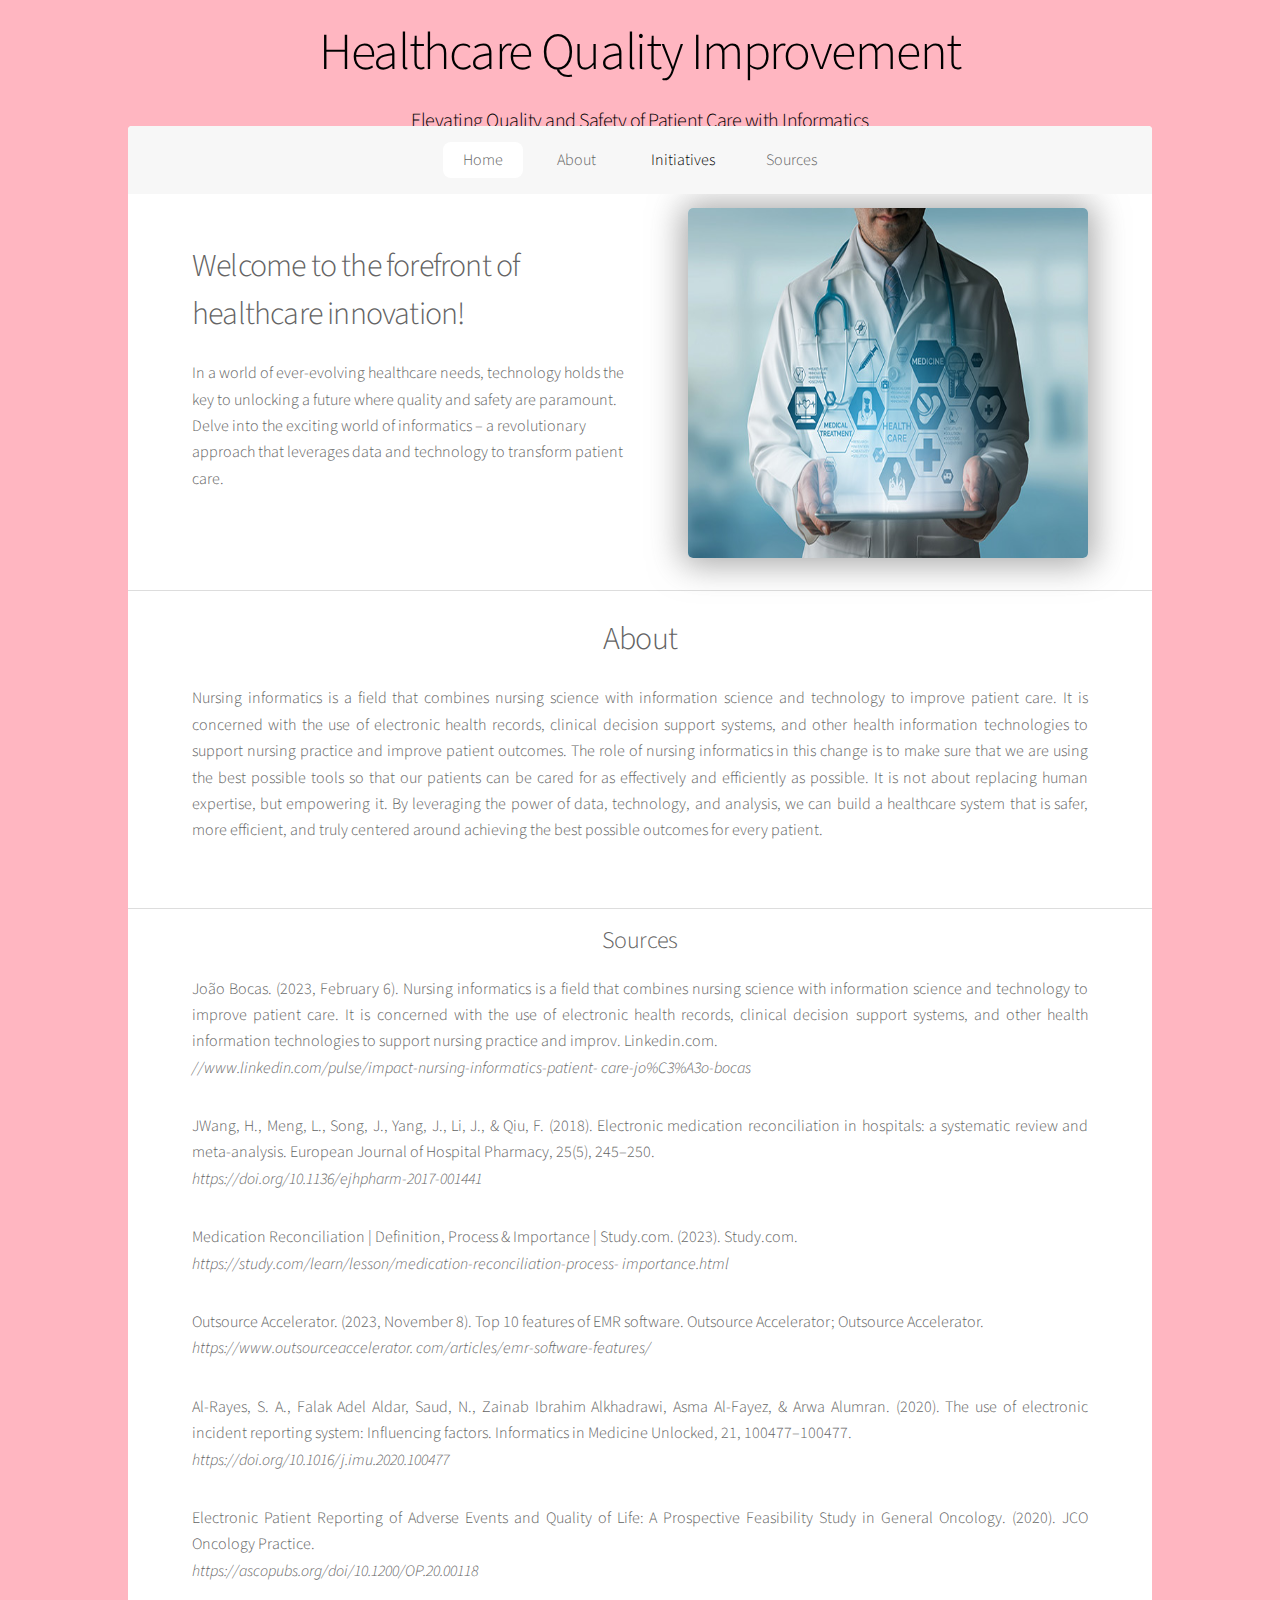
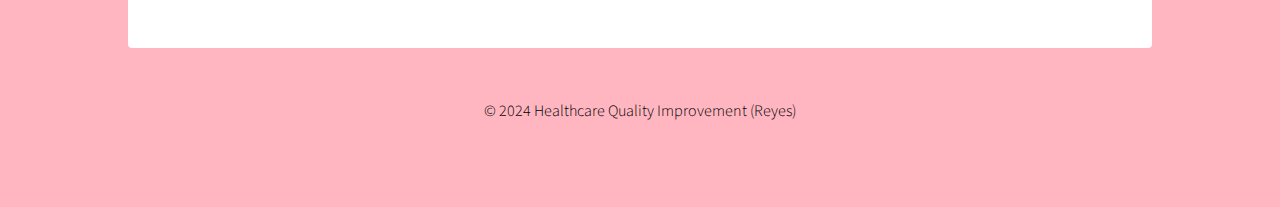
<file: index.html>
<!DOCTYPE HTML>
<html>
    <head>
        <title>Healthcare Quality Improvement</title>
        <meta charset="utf-8" />
        <meta name="viewport" content="width=device-width, initial-scale=1, user-scalable=no" />
        <link rel="stylesheet" href="main.css" />
        <noscript><link rel="stylesheet" href="noscript.css" /></noscript>
        
    </head>
    <body class="is-preload">

        <!-- Wrapper -->
            <div id="wrapper">

                <!-- Header -->
                    <header id="header" class="alt">
                        <h1>Healthcare Quality Improvement</h1>
                        <p>Elevating Quality and Safety of Patient Care with Informatics</p>
                    </header>

                <!-- Nav -->
                    <nav id="nav">
                        <ul>
                            <li><a href="#intro" class="active">Home</a></li>
                            <li><a href="#first">About</a></li>
                            <li class="dropdown">
                                <a href="#second" class="dropbtn">Initiatives</a>
                                <div class="dropdown-content">
                                    <a href="EMR.html">Electronic Medication Reconciliation</a>
                                    <a href="AER.html">Adverse Event Reporting</a>
                                </div>
                                <li><a href="#source">Sources</a></li>
                            </li>

                        </ul>
                    </nav>

                <!-- Main -->
                    <div id="main">
                        <!-- Introduction -->
                            <section id="intro" class="main">
                                <div class="spotlight">
                                    <div class="content">
                                        <header class="major">
                                            <h2>Welcome to the forefront of healthcare innovation!</h2>
                                        </header>
                                        <p class="firstp">In a world of ever-evolving healthcare needs, technology holds the key to unlocking a 
                                            future where quality and safety are paramount. Delve into the exciting world of informatics – a 
                                            revolutionary approach that leverages data and technology to transform patient care. </p>
                                    </div>
                                    <span class="image"><img src="in.jpg" alt="" /></span>
                                </div>
                            </section>

                        <!-- First Section -->
                            <section id="first" class="main special">
                                <header class="major">
                                    <h2 class="abouth2">About</h2>
                                </header>
                                <p class="aboutp">Nursing informatics is a field that combines nursing science with information science and technology to improve patient care. It is concerned with the use of electronic health records, clinical decision support systems, and other health information technologies to support nursing practice and improve patient outcomes.
                                    The role of nursing informatics in this change is to make sure that we are using the best possible tools so that our patients can be cared for as effectively and efficiently as possible. It is not about replacing human expertise, but empowering it. By leveraging the power of data, technology, and analysis, we can build a healthcare system that is safer, more efficient, and truly centered around achieving the best possible outcomes for every patient.
                                    </p>

                            </section>

                        <!-- Get Started -->
                            <section id="source" class="main special">
                                <header class="source">
                                    <h2 class="sourceh2">Sources</h2>
                                    <p>João Bocas. (2023, February 6). Nursing informatics is a field that combines 
                                        nursing science with information science and technology to improve patient care. 
                                        It is concerned with the use of electronic health records, clinical decision 
                                        support systems, and other health information technologies to support nursing 
                                        practice and improv. Linkedin.com. </br>
                                        <i>//www.linkedin.com/pulse/impact-nursing-informatics-patient-
                                            care-jo%C3%A3o-bocas</i>
                                    </p>
                                    <p>J‌Wang, H., Meng, L., Song, J., Yang, J., Li, J., & Qiu, F. (2018). Electronic medication 
                                        reconciliation in hospitals: a systematic review and meta-analysis. European Journal of 
                                        Hospital Pharmacy, 25(5), 245–250. <br><i>https://doi.org/10.1136/ejhpharm-2017-001441</i> 

                                    </p>
                                    <p>Medication Reconciliation | Definition, Process & Importance | Study.com. 
                                        (2023). Study.com.<br><i>https://study.com/learn/lesson/medication-reconciliation-process-
                                            importance.html</i>  

                                    </p>
                                    <p>Outsource Accelerator. (2023, November 8). Top 10 features of EMR software.
                                         Outsource Accelerator; Outsource Accelerator. 
                                        <br><i>https://www.outsourceaccelerator.
                                            com/articles/emr-software-features/</i>
                                    </p>
                                    <p>Al-Rayes, S. A., Falak Adel Aldar, Saud, N., Zainab Ibrahim Alkhadrawi, Asma Al-Fayez, & Arwa Alumran. (2020). 
                                        The use of electronic incident reporting system: Influencing factors. Informatics in Medicine Unlocked, 21, 
                                        100477–100477. 
                                        <br><i>https://doi.org/10.1016/j.imu.2020.100477</i>
                                    </p>
                                    <p>Electronic Patient Reporting of Adverse Events and Quality of Life: A Prospective Feasibility Study 
                                        in General Oncology. (2020). JCO Oncology Practice. 
                                        <br><i>https://ascopubs.org/doi/10.1200/OP.20.00118</i>
                                    </p>
                                </header>
                            </section>
                    </div>
                <!-- Footer -->
                    <footer id="footer">
                        <section>
                            <p>&copy; 2024 Healthcare Quality Improvement (Reyes) </p> 
                        </section>  
                    </footer>

            </div>

        <!-- Scripts -->
            <script src="jquery.min.js"></script>
            <script src="jquery.scrollex.min.js"></script>
            <script src="jquery.scrolly.min.js"></script>
            <script src="browser.min.js"></script>
            <script src="breakpoints.min.js"></script>
            <script src="util.js"></script>
            <script src="main.js"></script>
            <script>
                // Toggle dropdown menu
                document.querySelector('.dropbtn').addEventListener('click', function() {
                    this.parentElement.classList.toggle('show');
                });

                // Close the dropdown menu if the user clicks outside of it
                window.onclick = function(event) {
                    if (!event.target.matches('.dropbtn')) {
                        var dropdowns = document.getElementsByClassName("dropdown");
                        for (var i = 0; i < dropdowns.length; i++) {
                            var openDropdown = dropdowns[i];
                            if (openDropdown.classList.contains('show')) {
                                openDropdown.classList.remove('show');
                            }
                        }
                    }
                };
            </script>
    </body>
</html>
</file>
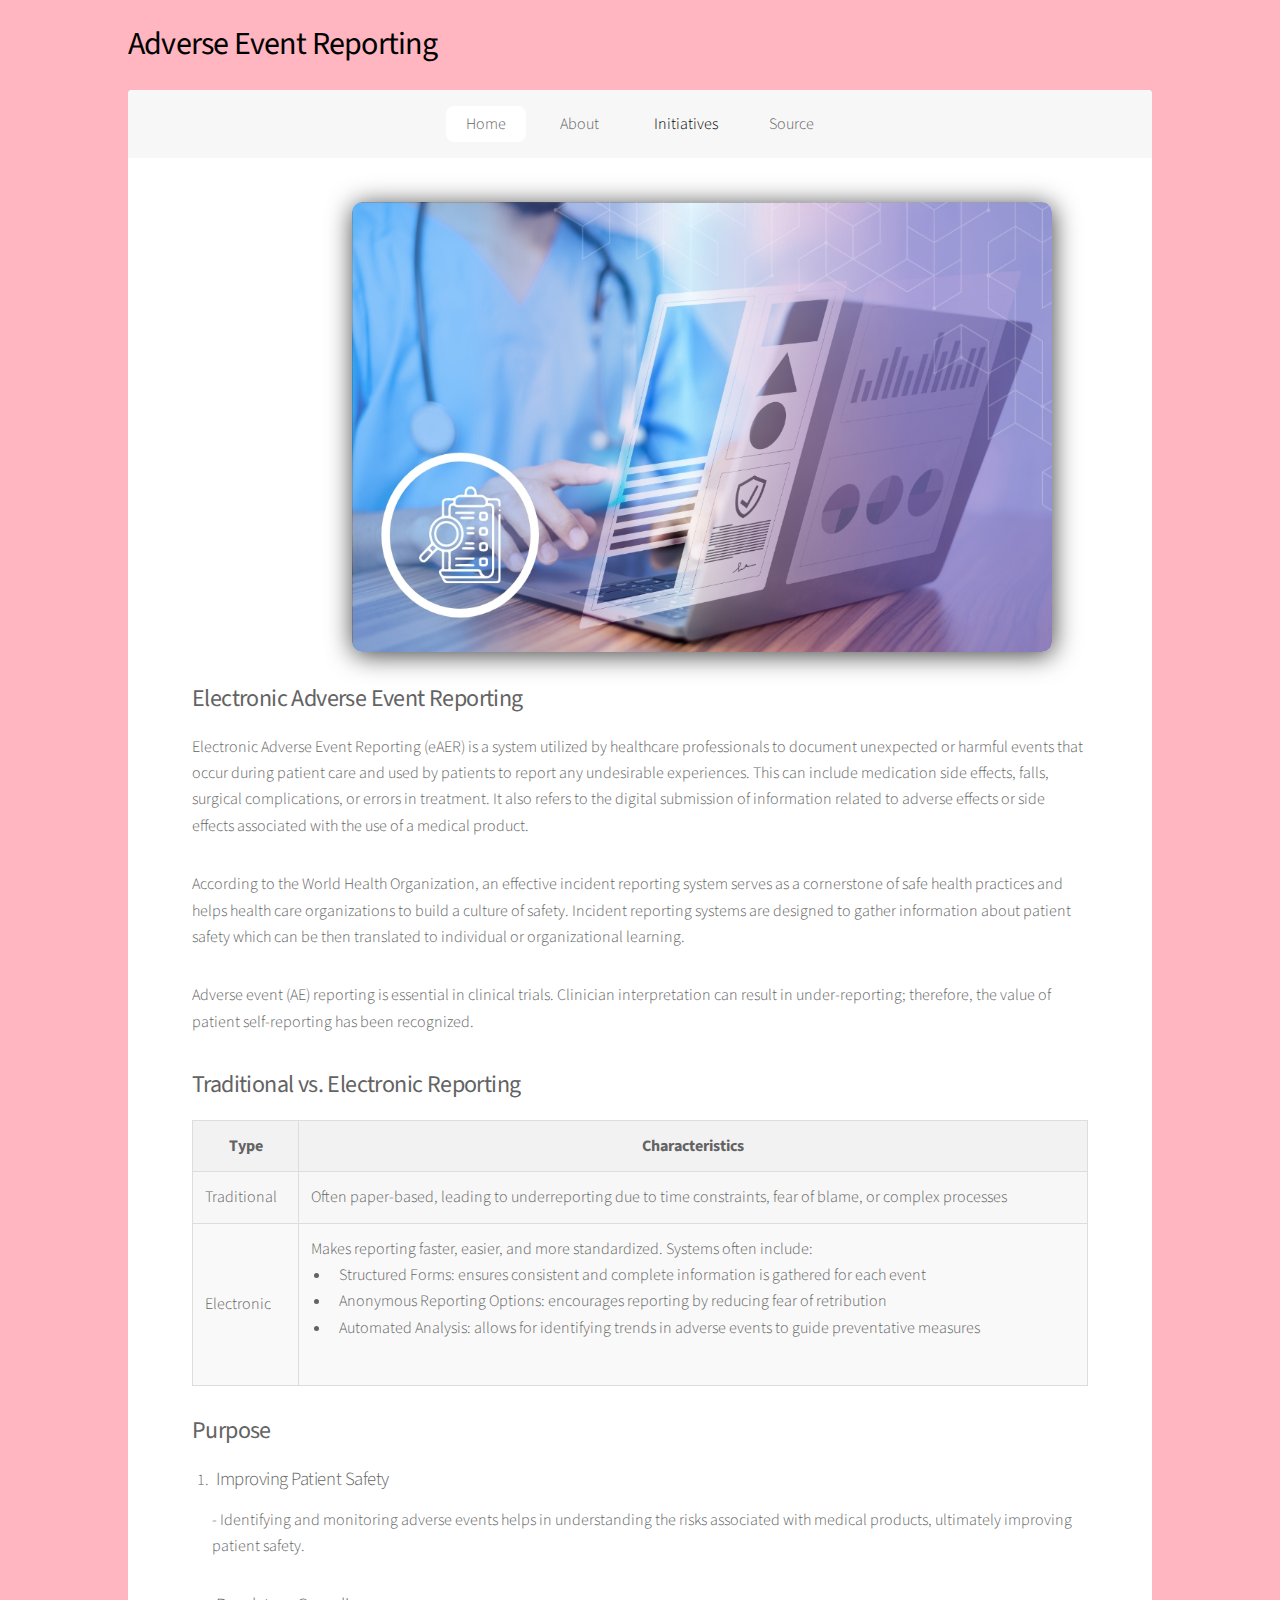
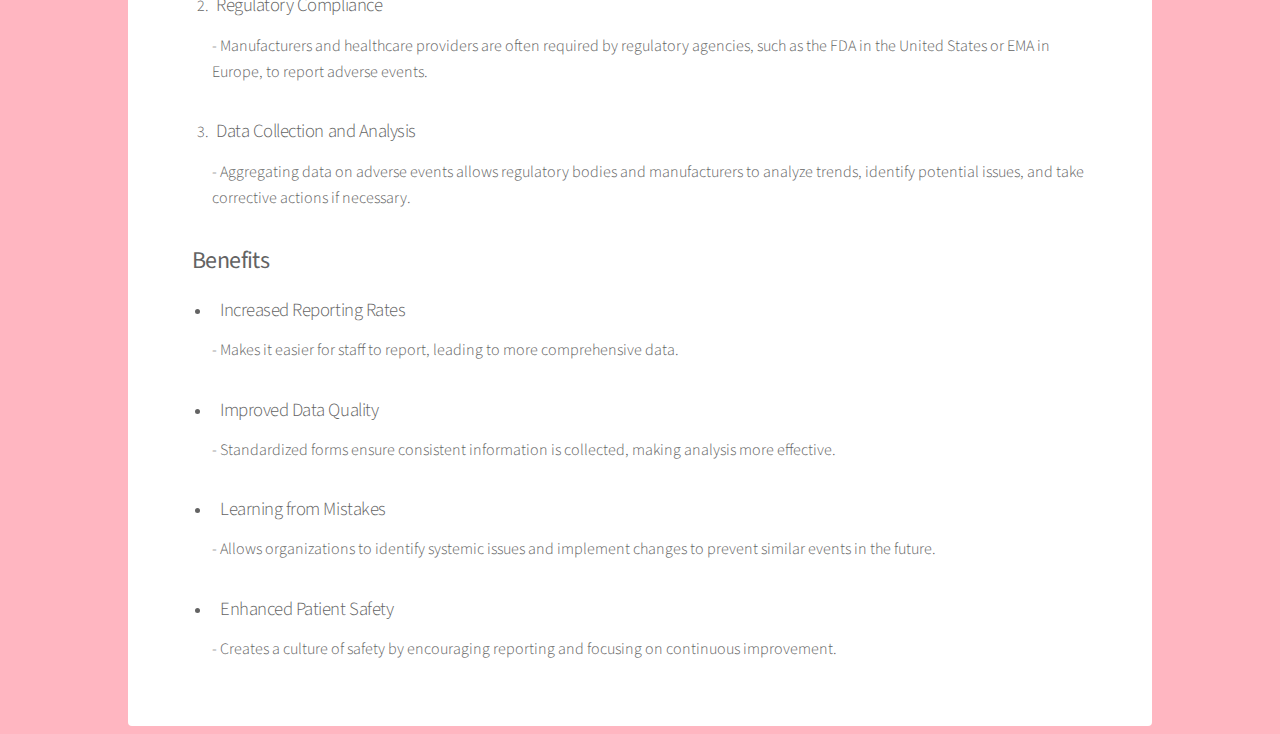
<file: AER.html>
<!DOCTYPE HTML>
<html>
	<head>
		<title>Adverse Event Reporting</title>
		<meta charset="utf-8" />
		<meta name="viewport" content="width=device-width, initial-scale=1, user-scalable=no" />
		<link rel="stylesheet" href="main.css" />
		<noscript><link rel="stylesheet" href="noscript.css" /></noscript>
	</head>
	<body class="">
		<style>
            /* Dropdown Button */
            .dropbtn {
                color: black;
                padding: 16px;
                font-size: 16px;
                border: none;
                cursor: pointer;
            }
            .dropdown {
                position: relative;
                display: inline-block;
            }
            .dropdown-content {
                display: none;
                position: absolute;
                background-color: #f9f9f9;
                min-width: 300px;
                box-shadow: 0px 8px 16px 0px rgba(0,0,0,0.2);
                z-index: 1;
				font-size: 16px;
				margin-top: 5px;
            }

            /* Links inside the dropdown */
            .dropdown-content a {
                color: black;
                padding: 12px 16px;
                text-decoration: none;
                display: block;
            }
            /* Change color of dropdown links on hover */
            .dropdown-content a:hover {background-color: #f1f1f1}

            /* Show the dropdown menu (use JS to add this class to the .dropdown-content container when the user clicks on the dropdown button) */
            .dropdown.show .dropdown-content {
                display: block;
            }
				table {
				width: 100%;
				border-collapse: collapse;
			}
			th, td {
				border: 1px solid #ddd;
				padding: 12px;
			}
			th {
				background-color: #f2f2f2;
				text-align: center;
			}
			tr:nth-child(even) {
				background-color: #f9f9f9;
			}
			tr:hover {
				background-color: #f1f1f1;
			}
			ul {
				padding-left: 20px;
			}
        </style>

		<!-- Wrapper -->
			<div id="wrapper1">

				<!-- Header -->
					<header id="AER">
						<h1 class="aer">Adverse Event Reporting</h1>
					</header>
					<!-- Nav -->
                    <nav id="nav">
                        <ul>
                            <li><a href="index.html" class="active">Home</a></li>
                            <li><a href="index.html">About</a></li>
                            <li class="dropdown">
                                <a href="#second" class="dropbtn">Initiatives</a>
                                <div class="dropdown-content">
                                    <a href="EMR.html">Electronic Medication Reconciliation</a>
                                    <a href="AER.html">Adverse Event Reporting</a>
                                </div>
								<li><a href="index.html">Source</a></li>
                            </li>
                        </ul>
                    </nav>
				<!-- Main -->
				<div id="main">
					<!-- Content -->
						<section id="content" class="main">
							<img class="image3" src="aer3.jpg" alt="">
							<h2>Electronic Adverse Event Reporting</h2>
							<p>	Electronic Adverse Event Reporting (eAER) is a system utilized by healthcare professionals to document 
								unexpected or harmful events that occur during patient care and used by patients to report any 
								undesirable experiences. This can include medication side effects, falls, surgical complications, 
								or errors in treatment. It also refers to the digital submission of information related to adverse 
								effects or side effects associated with the use of a medical product. </p>
							<p>	According to the World Health Organization, an effective incident reporting system 
								serves as a cornerstone of safe health practices and helps health care organizations to build a 
								culture of safety. Incident reporting systems are designed to gather information about patient 
								safety which can be then translated to individual or organizational learning. </p>
							<p>	Adverse event (AE) reporting is essential in clinical trials. Clinician interpretation can result 
								in under-reporting; therefore, the value of patient self-reporting has been recognized.
							</p>	
							<h2>Traditional vs. Electronic Reporting</h2>
							<table>
								<thead>
									<tr>
										<th>Type</th>
										<th>Characteristics</th>
									</tr>
								</thead>
								<tbody>
									<tr>
										<td>Traditional</td>
										<td>Often paper-based, leading to underreporting due to time constraints, fear of blame, or complex processes</td>
									</tr>
									<tr>
										<td>Electronic</td>
										<td>
											Makes reporting faster, easier, and more standardized. Systems often include:
											<ul>
												<li>Structured Forms: ensures consistent and complete information is gathered for each event</li>
												<li>Anonymous Reporting Options: encourages reporting by reducing fear of retribution</li>
												<li>Automated Analysis: allows for identifying trends in adverse events to guide preventative measures</li>
											</ul>
										</td>
									</tr>
								</tbody>
							</table>
							<br>
							<h2>Purpose</h2>
							<ol>
								<li><h3>Improving Patient Safety</h3></li>
									<p> - Identifying and monitoring adverse events helps in understanding the risks associated with medical 
									products, ultimately improving patient safety.</p>
								<li><h3>Regulatory Compliance </h3></li>
									<p> - Manufacturers and healthcare providers are often required by regulatory agencies, such as 
										the FDA in the United States or EMA in Europe, to report adverse events.</p>
								<li><h3>Data Collection and Analysis</h3></li>
									<p> - Aggregating data on adverse events allows regulatory bodies and manufacturers to analyze trends, 
										identify potential issues, and take corrective actions if necessary.</p>
							</ol>
							<h2>Benefits </h2>
							<ul>
								<li><h3>Increased Reporting Rates</h3></li>
									<p> - Makes it easier for staff to report, leading to more comprehensive data.</p>
								<li><h3>Improved Data Quality</h3></li>
									<p> - Standardized forms ensure consistent information is collected, making analysis more effective.</p>
								<li><h3>Learning from Mistakes</h3></li>
									<p> - Allows organizations to identify systemic issues and implement changes to prevent similar events in the future.</p>
								<li><h3>Enhanced Patient Safety</h3></li>
									<p> - Creates a culture of safety by encouraging reporting and focusing on continuous improvement.</p>
							</ul>
						</section>
				</div>
			</div>

		<!-- Scripts -->
		<script src="jquery.min.js"></script>
		<script src="jquery.scrollex.min.js"></script>
		<script src="jquery.scrolly.min.js"></script>
		<script src="browser.min.js"></script>
		<script src="breakpoints.min.js"></script>
		<script src="util.js"></script>
		<script src="main.js"></script>
			<script>
                // Toggle dropdown menu
                document.querySelector('.dropbtn').addEventListener('click', function() {
                    this.parentElement.classList.toggle('show');
                });

                // Close the dropdown menu if the user clicks outside of it
                window.onclick = function(event) {
                    if (!event.target.matches('.dropbtn')) {
                        var dropdowns = document.getElementsByClassName("dropdown");
                        for (var i = 0; i < dropdowns.length; i++) {
                            var openDropdown = dropdowns[i];
                            if (openDropdown.classList.contains('show')) {
                                openDropdown.classList.remove('show');
                            }
                        }
                    }
                };
            </script>
	</body>
</html>
</file>
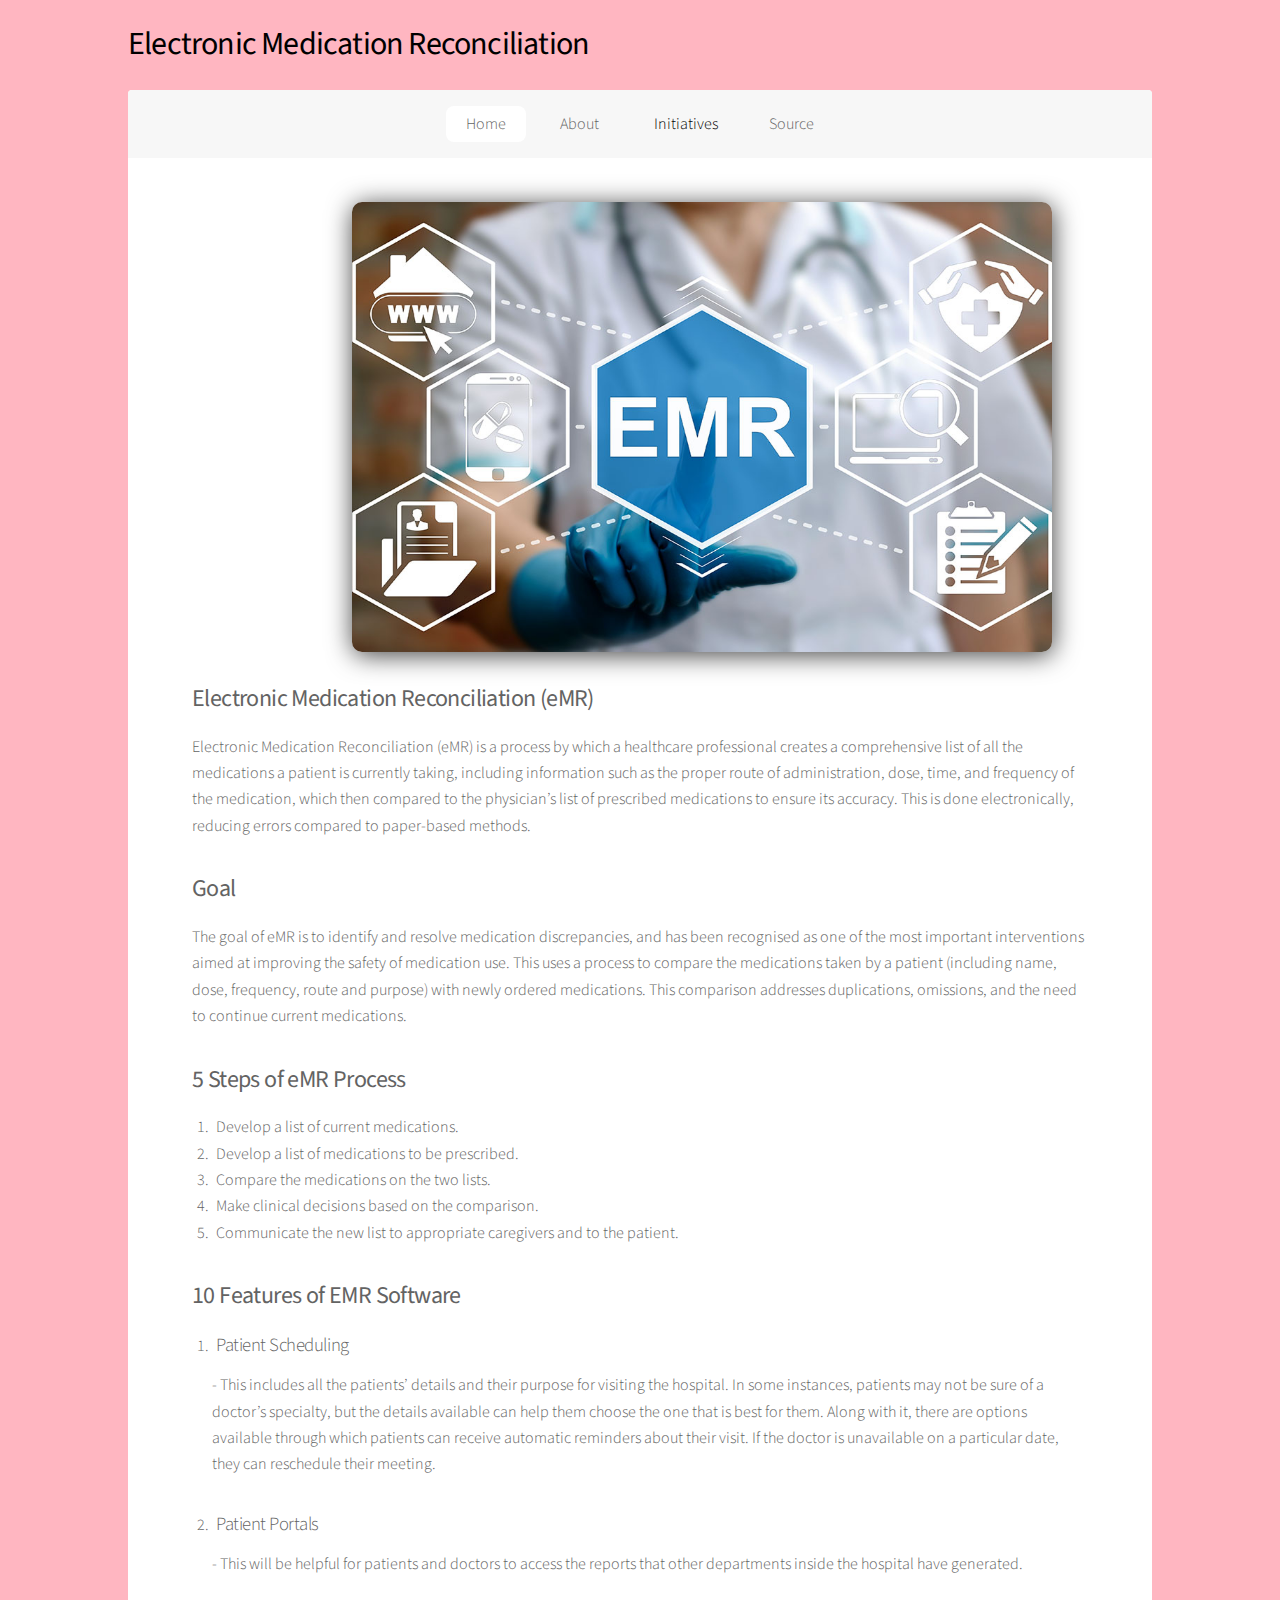
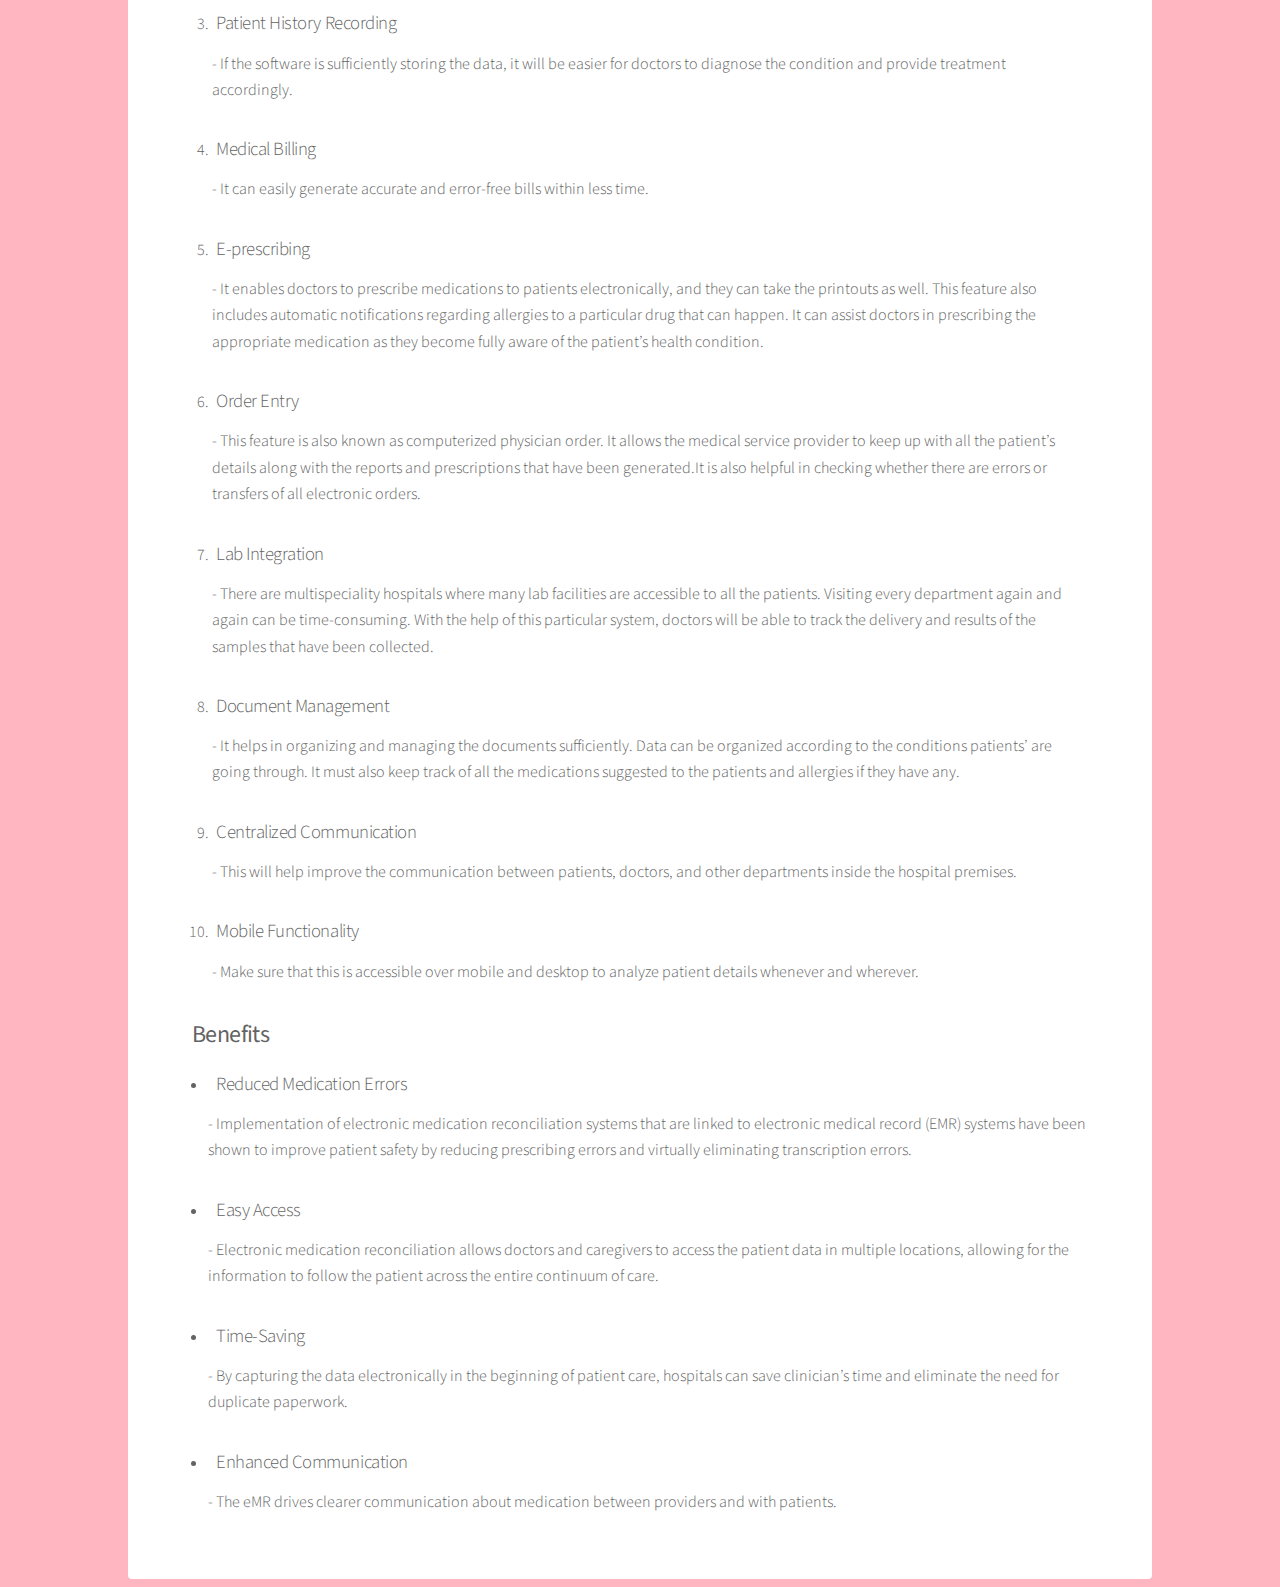
<file: EMR.html>
<!DOCTYPE HTML>
<html>
	<head>
		<title>Electronic Medication Reconciliation</title>
		<meta charset="utf-8" />
		<meta name="viewport" content="width=device-width, initial-scale=1, user-scalable=no" />
		<link rel="stylesheet" href="main.css" />
		<noscript><link rel="stylesheet" href="noscript.css" /></noscript>
	</head>
	<body class="">
<!-- Wrapper -->
	<div id="wrapper1">

	<!-- Header -->
		<header id="EMR">
			<h1 class="emr">Electronic Medication Reconciliation</h1>
				</header>
				<nav id="nav">
					<ul>
						<li><a href="index.html" class="active">Home</a></li>
						<li><a href="index.html">About</a></li>
						<li class="dropdown">
							<a href="#second" class="dropbtn">Initiatives</a>
							<div class="dropdown-content">
								<a href="EMR.html">Electronic Medication Reconciliation</a>
								<a href="AER.html">Adverse Event Reporting</a>
							</div>
							<li><a href="index.html">Source</a></li>
						</li>

					</ul>
				</nav>
	<!-- Main -->
			<div id="main">
			<!-- Content -->
			<section id="content" class="main">
				<img class="image2" src="emr.jpg" alt="" srcset="">
					<h2>Electronic Medication Reconciliation (eMR)</h2>
						<p>
							Electronic Medication Reconciliation (eMR) is a process by which a healthcare 
							professional creates a comprehensive list of all the medications a patient is 
							currently taking, including information such as the proper route of administration, 
							dose, time, and frequency of the medication, which then compared to the physician’s list 
							of prescribed medications to ensure its accuracy. This is done electronically, reducing 
							errors compared to paper-based methods.
						</p>
					<h2>Goal</h2>
						<p>The goal of eMR is to identify and resolve medication discrepancies, and has been recognised 
						as one of the most important interventions aimed at improving the safety of medication use. 
						This uses a process to compare the medications taken by a patient (including name, dose, 
						frequency, route and purpose) with newly ordered medications. This comparison addresses 
						duplications, omissions, and the need to continue current medications.</p>
								
						<h2>5 Steps of eMR Process</h2>	
										
							<ol>
								<li>Develop a list of current medications.</li>
								<li>Develop a list of medications to be prescribed.</li>
								<li>Compare the medications on the two lists.</li>
								<li>Make clinical decisions based on the comparison.</li>
								<li>Communicate the new list to appropriate caregivers and to the patient.</li>
							</ol>
							<h2>10 Features of EMR Software </h2>
							<ol>
								<li><h3>Patient Scheduling</h3> </li>
									<p> - This includes all the patients’ details and their purpose for visiting 
										the hospital. In some instances, patients may not be sure of a doctor’s 
										specialty, but the details available can help them choose the one that is
										 best for them. Along with it, there are options available through which 
										 patients can receive automatic reminders about their visit. If the doctor 
										 is unavailable on a particular date, they can reschedule their meeting. 
									</p>
								<li><h3>Patient Portals</h3> </li>
									<p> - This will be helpful for patients and doctors to access the reports that 
										other departments inside the hospital have generated.  
									</p>
								<li><h3>Patient History Recording</h3> </li>
									<p> - If the software is sufficiently storing the data, it will be easier for
										 doctors to diagnose the condition and provide treatment accordingly. 
									</p>
								<li><h3>Medical Billing</h3> </li>
									<p> -  It can easily generate accurate and error-free bills within less time. 
									</p>
								<li><h3>E-prescribing</h3> </li>
									<p> - It enables doctors to prescribe medications to patients electronically, 
										and they can take the printouts as well. This feature also includes automatic 
										notifications regarding allergies to a particular drug that can happen. 
										It can assist doctors in prescribing the appropriate medication as they 
										become fully aware of the patient’s health condition.
									</p>
								<li><h3>Order Entry</h3> </li>
									<p> - This feature is also known as computerized physician order. It allows the 
										medical service provider to keep up with all the patient’s details along with 
										the reports and prescriptions that have been generated.It is also helpful in 
										checking whether there are errors or transfers of all electronic orders.
									</p>
								<li><h3>Lab Integration </h3> </li>
									<p> - There are multispeciality hospitals where many lab facilities are accessible
										 to all the patients. Visiting every department again and again can be time-consuming. 
										 With the help of this particular system, doctors will be able to track the delivery and 
										 results of the samples that have been collected. 
									</p>
								<li><h3>Document Management </h3> </li>
									<p> - It helps in organizing and managing the documents sufficiently. Data can be organized 
										according to the conditions patients’ are going through. It must also keep track of all 
										the medications suggested to the patients and allergies if they have any.
									</p>
								<li><h3>Centralized Communication</h3> </li>
									<p> - This will help improve the communication between patients, doctors, and other departments 
										inside the hospital premises.  
									</p>
								<li><h3>Mobile Functionality</h3> </li>
									<p> - Make sure that this is accessible over mobile and desktop to analyze patient details whenever and wherever.
									</p>
							</ol>
							<h2>Benefits</h2>
							<ul>
								<li><h3>Reduced Medication Errors</h3></li>
									<p>- Implementation of electronic medication reconciliation systems that are linked 
									to electronic medical record (EMR) systems have been shown to improve patient 
									safety by reducing prescribing errors and virtually eliminating transcription 
									errors. </p>
								<li><h3>Easy Access</h3></li>
									<p>- Electronic medication reconciliation allows doctors and caregivers to 
										access the patient data in multiple locations, allowing for the information
										 to follow the patient across the entire continuum of care. </p>
								<li><h3>Time-Saving</h3></li>
									<p>- By capturing the data electronically in the beginning of patient care, 
										hospitals can save clinician’s time and eliminate the need for duplicate 
										paperwork. 
									</p>
								<li><h3>Enhanced Communication </h3></li>
									<p>- The eMR drives clearer communication about medication between providers and with patients.  </p>
							</ul>
									
									
			</section>

			</div>

		<!-- Scripts -->
		<script src="jquery.min.js"></script>
            <script src="jquery.scrollex.min.js"></script>
            <script src="jquery.scrolly.min.js"></script>
            <script src="browser.min.js"></script>
            <script src="breakpoints.min.js"></script>
            <script src="util.js"></script>
            <script src="main.js"></script>
			<script>
                // Toggle dropdown menu
                document.querySelector('.dropbtn').addEventListener('click', function() {
                    this.parentElement.classList.toggle('show');
                });

                // Close the dropdown menu if the user clicks outside of it
                window.onclick = function(event) {
                    if (!event.target.matches('.dropbtn')) {
                        var dropdowns = document.getElementsByClassName("dropdown");
                        for (var i = 0; i < dropdowns.length; i++) {
                            var openDropdown = dropdowns[i];
                            if (openDropdown.classList.contains('show')) {
                                openDropdown.classList.remove('show');
                            }
                        }
                    }
                };
            </script>

	</body>
</html>
</file>
<file: noscript.css>
/* Header */

	body.is-preload #header.alt > * {
		opacity: 1;
	}

	body.is-preload #header.alt .logo {
		-moz-transform: none;
		-webkit-transform: none;
		-ms-transform: none;
		transform: none;
	}
</file>
<file: main.css>
@import url(fontawesome-all.min.css);
@import 'https://fonts.googleapis.com/css?family=Source+Sans+Pro:300,400';


/* html, body, div, span, applet, object,
iframe, h1, h2, h3, h4, h5, h6, p, blockquote,
pre, a, abbr, acronym, address, big, cite,
code, del, dfn, em, img, ins, kbd, q, s, samp,
small, strike, strong, sub, sup, tt, var, b,
u, i, center, dl, dt, dd, ol, ul, li, fieldset,
form, label, legend, table, caption, tbody,
tfoot, thead, tr, th, td, article, aside,
canvas, details, embed, figure, figcaption,
footer, header, hgroup, menu, nav, output, ruby,
section, summary, time, mark, audio, video {
	margin: 0;
	padding: 0;
	border: 0;
	font-size: 100%;
	font: inherit;
	vertical-align: baseline;
	color: black;
} */

#header h1{
	color: black;
}


body {
	line-height: 1;
}


/* Basic */

	@-ms-viewport {
		width: device-width;
	}

	body {
		-ms-overflow-style: scrollbar;
	}

	@media screen and (max-width: 480px) {

		html, body {
			min-width: 320px;
		}

	}

	html {
		box-sizing: border-box;
	}

	*, *:before, *:after {
		box-sizing: inherit;
	}

		body.is-preload *, body.is-preload *:before, body.is-preload *:after {
			-moz-animation: none !important;
			-webkit-animation: none !important;
			-ms-animation: none !important;
			animation: none !important;
			-moz-transition: none !important;
			-webkit-transition: none !important;
			-ms-transition: none !important;
			transition: none !important;
		}

/* Type */

	body {
		background-color: #FFB6C1;
		color: rgba(255, 255, 255, 0.65);
	}

	body, input, select, textarea {
		font-family: "Source Sans Pro", Helvetica, sans-serif;
		font-size: 17px;
		font-weight: 300;
		line-height: 1.65;
		color: black;
	}

		@media screen and (max-width: 1680px) {

			body, input, select, textarea {
				font-size: 14pt;
			}

		}

		@media screen and (max-width: 1280px) {

			body, input, select, textarea {
				font-size: 12pt;
			}

		}

		@media screen and (max-width: 360px) {

			body, input, select, textarea {
				font-size: 11pt;
			}

		}

	a {
		-moz-transition: color 0.2s ease, border-bottom 0.2s ease;
		-webkit-transition: color 0.2s ease, border-bottom 0.2s ease;
		-ms-transition: color 0.2s ease, border-bottom 0.2s ease;
		transition: color 0.2s ease, border-bottom 0.2s ease;
		text-decoration: none;
		border-bottom: dotted 1px;
		color: inherit;
	}

		a:hover {
			border-bottom-color: transparent;
		}

	p {
		margin: 0 0 2em 0;
	}

		p.content {
			-moz-columns: 20em 2;
			-webkit-columns: 20em 2;
			-ms-columns: 20em 2;
			columns: 20em 2;
			-moz-column-gap: 2em;
			-webkit-column-gap: 2em;
			-ms-column-gap: 2em;
			column-gap: 2em;
			text-align: justify;
		}
.abouth2{
	margin-top: -40px;
	margin-bottom: -50px;
}
.aboutp{
	text-align: justify;
}
.sourceh2{
	margin-top: -50px;
}
.source p{
	text-align: justify;
}

	h1, h2, h3, h4, h5, h6 {
		font-weight: 300;
		line-height: 1.5;
		margin: 0 0 0.7em 0;
		letter-spacing: -0.025em;
		color: black;
	}

		h1 a, h2 a, h3 a, h4 a, h5 a, h6 a {
			color: black;
			text-decoration: none;
		}

	@media screen and (max-width: 736px) {

		h1 {
			font-size: 2em;
		}

	}

	sub {
		font-size: 0.8em;
		position: relative;
		top: 0.5em;
	}

	sup {
		font-size: 0.8em;
		position: relative;
		top: -0.5em;
	}


	code {
		border-radius: 8px;
		border: solid 1px;
		font-family: "Courier New", monospace;
		font-size: 0.9em;
		margin: 0 0.25em;
		padding: 0.25em 0.65em;
	}

	pre {
		-webkit-overflow-scrolling: touch;
		font-family: "Courier New", monospace;
		font-size: 0.9em;
		margin: 0 0 2em 0;
	}

		pre code {
			display: block;
			line-height: 1.75;
			padding: 1em 1.5em;
			overflow-x: auto;
		}

	hr {
		border: 0;
		border-bottom: solid 1px;
		margin: 2em 0;
	}

		hr.major {
			margin: 3em 0;
		}

	.align-left {
		text-align: left;
	}

	.align-center {
		text-align: center;
	}

	.align-right {
		text-align: right;
	}

	input, select, textarea {
		color: #ffffff;
	}

	a:hover {
		color: #ffffff;
	}

	strong, b {
		color: #ffffff;
	}

	h1, h2, h3, h4, h5, h6 {
		color: #ffffff;
	}

	blockquote {
		border-left-color: rgba(255, 255, 255, 0.35);
	}

	code {
		background: rgba(255, 255, 255, 0.075);
		border-color: rgba(255, 255, 255, 0.35);
	}

	hr {
		border-bottom-color: rgba(255, 255, 255, 0.35);
	}

/* Row */

	.row {
		display: flex;
		flex-wrap: wrap;
		box-sizing: border-box;
		align-items: stretch;
	}

		.row > * {
			box-sizing: border-box;
		}

		.row.gtr-uniform > * > :last-child {
			margin-bottom: 0;
		}

		.row.aln-left {
			justify-content: flex-start;
		}

		.row.aln-center {
			justify-content: center;
		}

		.row.aln-right {
			justify-content: flex-end;
		}

		.row.aln-top {
			align-items: flex-start;
		}

		.row.aln-middle {
			align-items: center;
		}

		.row.aln-bottom {
			align-items: flex-end;
		}

		.row > .imp {
			order: -1;
		}

		.row > .col-1 {
			width: 8.33333%;
		}

		.row > .off-1 {
			margin-left: 8.33333%;
		}

		.row > .col-2 {
			width: 16.66667%;
		}

		.row > .off-2 {
			margin-left: 16.66667%;
		}

		.row > .col-3 {
			width: 25%;
		}

		.row > .off-3 {
			margin-left: 25%;
		}

		.row > .col-4 {
			width: 33.33333%;
		}

		.row > .off-4 {
			margin-left: 33.33333%;
		}

		.row > .col-5 {
			width: 41.66667%;
		}

		.row > .off-5 {
			margin-left: 41.66667%;
		}

		.row > .col-6 {
			width: 50%;
		}

		.row > .off-6 {
			margin-left: 50%;
		}

		.row > .col-7 {
			width: 58.33333%;
		}

		.row > .off-7 {
			margin-left: 58.33333%;
		}

		.row > .col-8 {
			width: 66.66667%;
		}

		.row > .off-8 {
			margin-left: 66.66667%;
		}

		.row > .col-9 {
			width: 75%;
		}

		.row > .off-9 {
			margin-left: 75%;
		}

		.row > .col-10 {
			width: 83.33333%;
		}

		.row > .off-10 {
			margin-left: 83.33333%;
		}

		.row > .col-11 {
			width: 91.66667%;
		}

		.row > .off-11 {
			margin-left: 91.66667%;
		}

		.row > .col-12 {
			width: 100%;
		}

		.row > .off-12 {
			margin-left: 100%;
		}

		.row.gtr-0 {
			margin-top: 0;
			margin-left: 0em;
		}

			.row.gtr-0 > * {
				padding: 0 0 0 0em;
			}

			.row.gtr-0.gtr-uniform {
				margin-top: 0em;
			}

				.row.gtr-0.gtr-uniform > * {
					padding-top: 0em;
				}

		.row.gtr-25 {
			margin-top: 0;
			margin-left: -0.375em;
		}

			.row.gtr-25 > * {
				padding: 0 0 0 0.375em;
			}

			.row.gtr-25.gtr-uniform {
				margin-top: -0.375em;
			}

				.row.gtr-25.gtr-uniform > * {
					padding-top: 0.375em;
				}

		.row.gtr-50 {
			margin-top: 0;
			margin-left: -0.75em;
		}

			.row.gtr-50 > * {
				padding: 0 0 0 0.75em;
			}

			.row.gtr-50.gtr-uniform {
				margin-top: -0.75em;
			}

				.row.gtr-50.gtr-uniform > * {
					padding-top: 0.75em;
				}

		.row {
			margin-top: 0;
			margin-left: -1.5em;
		}

			.row > * {
				padding: 0 0 0 1.5em;
			}

			.row.gtr-uniform {
				margin-top: -1.5em;
			}

				.row.gtr-uniform > * {
					padding-top: 1.5em;
				}

		.row.gtr-150 {
			margin-top: 0;
			margin-left: -2.25em;
		}

			.row.gtr-150 > * {
				padding: 0 0 0 2.25em;
			}

			.row.gtr-150.gtr-uniform {
				margin-top: -2.25em;
			}

				.row.gtr-150.gtr-uniform > * {
					padding-top: 2.25em;
				}

		.row.gtr-200 {
			margin-top: 0;
			margin-left: -3em;
		}

			.row.gtr-200 > * {
				padding: 0 0 0 3em;
			}

			.row.gtr-200.gtr-uniform {
				margin-top: -3em;
			}

				.row.gtr-200.gtr-uniform > * {
					padding-top: 3em;
				}

		@media screen and (max-width: 1680px) {

			.row {
				display: flex;
				flex-wrap: wrap;
				box-sizing: border-box;
				align-items: stretch;
			}

				.row > * {
					box-sizing: border-box;
				}

				.row.gtr-uniform > * > :last-child {
					margin-bottom: 0;
				}

				.row.aln-left {
					justify-content: flex-start;
				}

				.row.aln-center {
					justify-content: center;
				}

				.row.aln-right {
					justify-content: flex-end;
				}

				.row.aln-top {
					align-items: flex-start;
				}

				.row.aln-middle {
					align-items: center;
				}

				.row.aln-bottom {
					align-items: flex-end;
				}

				.row > .imp-xlarge {
					order: -1;
				}

				.row > .col-1-xlarge {
					width: 8.33333%;
				}

				.row > .off-1-xlarge {
					margin-left: 8.33333%;
				}

				.row > .col-2-xlarge {
					width: 16.66667%;
				}

				.row > .off-2-xlarge {
					margin-left: 16.66667%;
				}

				.row > .col-3-xlarge {
					width: 25%;
				}

				.row > .off-3-xlarge {
					margin-left: 25%;
				}

				.row > .col-4-xlarge {
					width: 33.33333%;
				}

				.row > .off-4-xlarge {
					margin-left: 33.33333%;
				}

				.row > .col-5-xlarge {
					width: 41.66667%;
				}

				.row > .off-5-xlarge {
					margin-left: 41.66667%;
				}

				.row > .col-6-xlarge {
					width: 50%;
				}

				.row > .off-6-xlarge {
					margin-left: 50%;
				}

				.row > .col-7-xlarge {
					width: 58.33333%;
				}

				.row > .off-7-xlarge {
					margin-left: 58.33333%;
				}

				.row > .col-8-xlarge {
					width: 66.66667%;
				}

				.row > .off-8-xlarge {
					margin-left: 66.66667%;
				}

				.row > .col-9-xlarge {
					width: 75%;
				}

				.row > .off-9-xlarge {
					margin-left: 75%;
				}

				.row > .col-10-xlarge {
					width: 83.33333%;
				}

				.row > .off-10-xlarge {
					margin-left: 83.33333%;
				}

				.row > .col-11-xlarge {
					width: 91.66667%;
				}

				.row > .off-11-xlarge {
					margin-left: 91.66667%;
				}

				.row > .col-12-xlarge {
					width: 100%;
				}

				.row > .off-12-xlarge {
					margin-left: 100%;
				}

				.row.gtr-0 {
					margin-top: 0;
					margin-left: 0em;
				}

					.row.gtr-0 > * {
						padding: 0 0 0 0em;
					}

					.row.gtr-0.gtr-uniform {
						margin-top: 0em;
					}

						.row.gtr-0.gtr-uniform > * {
							padding-top: 0em;
						}

				.row.gtr-25 {
					margin-top: 0;
					margin-left: -0.375em;
				}

					.row.gtr-25 > * {
						padding: 0 0 0 0.375em;
					}

					.row.gtr-25.gtr-uniform {
						margin-top: -0.375em;
					}

						.row.gtr-25.gtr-uniform > * {
							padding-top: 0.375em;
						}

				.row.gtr-50 {
					margin-top: 0;
					margin-left: -0.75em;
				}

					.row.gtr-50 > * {
						padding: 0 0 0 0.75em;
					}

					.row.gtr-50.gtr-uniform {
						margin-top: -0.75em;
					}

						.row.gtr-50.gtr-uniform > * {
							padding-top: 0.75em;
						}

				.row {
					margin-top: 0;
					margin-left: -1.5em;
				}

					.row > * {
						padding: 0 0 0 1.5em;
					}

					.row.gtr-uniform {
						margin-top: -1.5em;
					}

						.row.gtr-uniform > * {
							padding-top: 1.5em;
						}

				.row.gtr-150 {
					margin-top: 0;
					margin-left: -2.25em;
				}

					.row.gtr-150 > * {
						padding: 0 0 0 2.25em;
					}

					.row.gtr-150.gtr-uniform {
						margin-top: -2.25em;
					}

						.row.gtr-150.gtr-uniform > * {
							padding-top: 2.25em;
						}

				.row.gtr-200 {
					margin-top: 0;
					margin-left: -3em;
				}

					.row.gtr-200 > * {
						padding: 0 0 0 3em;
					}

					.row.gtr-200.gtr-uniform {
						margin-top: -3em;
					}

						.row.gtr-200.gtr-uniform > * {
							padding-top: 3em;
						}

		}

		@media screen and (max-width: 1280px) {

			.row {
				display: flex;
				flex-wrap: wrap;
				box-sizing: border-box;
				align-items: stretch;
			}

				.row > * {
					box-sizing: border-box;
				}

				.row.gtr-uniform > * > :last-child {
					margin-bottom: 0;
				}

				.row.aln-left {
					justify-content: flex-start;
				}

				.row.aln-center {
					justify-content: center;
				}

				.row.aln-right {
					justify-content: flex-end;
				}

				.row.aln-top {
					align-items: flex-start;
				}

				.row.aln-middle {
					align-items: center;
				}

				.row.aln-bottom {
					align-items: flex-end;
				}

				.row > .imp-large {
					order: -1;
				}

				.row > .col-1-large {
					width: 8.33333%;
				}

				.row > .off-1-large {
					margin-left: 8.33333%;
				}

				.row > .col-2-large {
					width: 16.66667%;
				}

				.row > .off-2-large {
					margin-left: 16.66667%;
				}

				.row > .col-3-large {
					width: 25%;
				}

				.row > .off-3-large {
					margin-left: 25%;
				}

				.row > .col-4-large {
					width: 33.33333%;
				}

				.row > .off-4-large {
					margin-left: 33.33333%;
				}

				.row > .col-5-large {
					width: 41.66667%;
				}

				.row > .off-5-large {
					margin-left: 41.66667%;
				}

				.row > .col-6-large {
					width: 50%;
				}

				.row > .off-6-large {
					margin-left: 50%;
				}

				.row > .col-7-large {
					width: 58.33333%;
				}

				.row > .off-7-large {
					margin-left: 58.33333%;
				}

				.row > .col-8-large {
					width: 66.66667%;
				}

				.row > .off-8-large {
					margin-left: 66.66667%;
				}

				.row > .col-9-large {
					width: 75%;
				}

				.row > .off-9-large {
					margin-left: 75%;
				}

				.row > .col-10-large {
					width: 83.33333%;
				}

				.row > .off-10-large {
					margin-left: 83.33333%;
				}

				.row > .col-11-large {
					width: 91.66667%;
				}

				.row > .off-11-large {
					margin-left: 91.66667%;
				}

				.row > .col-12-large {
					width: 100%;
				}

				.row > .off-12-large {
					margin-left: 100%;
				}

				.row.gtr-0 {
					margin-top: 0;
					margin-left: 0em;
				}

					.row.gtr-0 > * {
						padding: 0 0 0 0em;
					}

					.row.gtr-0.gtr-uniform {
						margin-top: 0em;
					}

						.row.gtr-0.gtr-uniform > * {
							padding-top: 0em;
						}

				.row.gtr-25 {
					margin-top: 0;
					margin-left: -0.375em;
				}

					.row.gtr-25 > * {
						padding: 0 0 0 0.375em;
					}

					.row.gtr-25.gtr-uniform {
						margin-top: -0.375em;
					}

						.row.gtr-25.gtr-uniform > * {
							padding-top: 0.375em;
						}

				.row.gtr-50 {
					margin-top: 0;
					margin-left: -0.75em;
				}

					.row.gtr-50 > * {
						padding: 0 0 0 0.75em;
					}

					.row.gtr-50.gtr-uniform {
						margin-top: -0.75em;
					}

						.row.gtr-50.gtr-uniform > * {
							padding-top: 0.75em;
						}

				.row {
					margin-top: 0;
					margin-left: -1.5em;
				}

					.row > * {
						padding: 0 0 0 1.5em;
					}

					.row.gtr-uniform {
						margin-top: -1.5em;
					}

						.row.gtr-uniform > * {
							padding-top: 1.5em;
						}

				.row.gtr-150 {
					margin-top: 0;
					margin-left: -2.25em;
				}

					.row.gtr-150 > * {
						padding: 0 0 0 2.25em;
					}

					.row.gtr-150.gtr-uniform {
						margin-top: -2.25em;
					}

						.row.gtr-150.gtr-uniform > * {
							padding-top: 2.25em;
						}

				.row.gtr-200 {
					margin-top: 0;
					margin-left: -3em;
				}

					.row.gtr-200 > * {
						padding: 0 0 0 3em;
					}

					.row.gtr-200.gtr-uniform {
						margin-top: -3em;
					}

						.row.gtr-200.gtr-uniform > * {
							padding-top: 3em;
						}

		}

		@media screen and (max-width: 980px) {

			.row {
				display: flex;
				flex-wrap: wrap;
				box-sizing: border-box;
				align-items: stretch;
			}

				.row > * {
					box-sizing: border-box;
				}

				.row.gtr-uniform > * > :last-child {
					margin-bottom: 0;
				}

				.row.aln-left {
					justify-content: flex-start;
				}

				.row.aln-center {
					justify-content: center;
				}

				.row.aln-right {
					justify-content: flex-end;
				}

				.row.aln-top {
					align-items: flex-start;
				}

				.row.aln-middle {
					align-items: center;
				}

				.row.aln-bottom {
					align-items: flex-end;
				}

				.row > .imp-medium {
					order: -1;
				}

				.row > .col-1-medium {
					width: 8.33333%;
				}

				.row > .off-1-medium {
					margin-left: 8.33333%;
				}

				.row > .col-2-medium {
					width: 16.66667%;
				}

				.row > .off-2-medium {
					margin-left: 16.66667%;
				}

				.row > .col-3-medium {
					width: 25%;
				}

				.row > .off-3-medium {
					margin-left: 25%;
				}

				.row > .col-4-medium {
					width: 33.33333%;
				}

				.row > .off-4-medium {
					margin-left: 33.33333%;
				}

				.row > .col-5-medium {
					width: 41.66667%;
				}

				.row > .off-5-medium {
					margin-left: 41.66667%;
				}

				.row > .col-6-medium {
					width: 50%;
				}

				.row > .off-6-medium {
					margin-left: 50%;
				}

				.row > .col-7-medium {
					width: 58.33333%;
				}

				.row > .off-7-medium {
					margin-left: 58.33333%;
				}

				.row > .col-8-medium {
					width: 66.66667%;
				}

				.row > .off-8-medium {
					margin-left: 66.66667%;
				}

				.row > .col-9-medium {
					width: 75%;
				}

				.row > .off-9-medium {
					margin-left: 75%;
				}

				.row > .col-10-medium {
					width: 83.33333%;
				}

				.row > .off-10-medium {
					margin-left: 83.33333%;
				}

				.row > .col-11-medium {
					width: 91.66667%;
				}

				.row > .off-11-medium {
					margin-left: 91.66667%;
				}

				.row > .col-12-medium {
					width: 100%;
				}

				.row > .off-12-medium {
					margin-left: 100%;
				}

				.row.gtr-0 {
					margin-top: 0;
					margin-left: 0em;
				}

					.row.gtr-0 > * {
						padding: 0 0 0 0em;
					}

					.row.gtr-0.gtr-uniform {
						margin-top: 0em;
					}

						.row.gtr-0.gtr-uniform > * {
							padding-top: 0em;
						}

				.row.gtr-25 {
					margin-top: 0;
					margin-left: -0.375em;
				}

					.row.gtr-25 > * {
						padding: 0 0 0 0.375em;
					}

					.row.gtr-25.gtr-uniform {
						margin-top: -0.375em;
					}

						.row.gtr-25.gtr-uniform > * {
							padding-top: 0.375em;
						}

				.row.gtr-50 {
					margin-top: 0;
					margin-left: -0.75em;
				}

					.row.gtr-50 > * {
						padding: 0 0 0 0.75em;
					}

					.row.gtr-50.gtr-uniform {
						margin-top: -0.75em;
					}

						.row.gtr-50.gtr-uniform > * {
							padding-top: 0.75em;
						}

				.row {
					margin-top: 0;
					margin-left: -1.5em;
				}

					.row > * {
						padding: 0 0 0 1.5em;
					}

					.row.gtr-uniform {
						margin-top: -1.5em;
					}

						.row.gtr-uniform > * {
							padding-top: 1.5em;
						}

				.row.gtr-150 {
					margin-top: 0;
					margin-left: -2.25em;
				}

					.row.gtr-150 > * {
						padding: 0 0 0 2.25em;
					}

					.row.gtr-150.gtr-uniform {
						margin-top: -2.25em;
					}

						.row.gtr-150.gtr-uniform > * {
							padding-top: 2.25em;
						}

				.row.gtr-200 {
					margin-top: 0;
					margin-left: -3em;
				}

					.row.gtr-200 > * {
						padding: 0 0 0 3em;
					}

					.row.gtr-200.gtr-uniform {
						margin-top: -3em;
					}

						.row.gtr-200.gtr-uniform > * {
							padding-top: 3em;
						}

		}

		@media screen and (max-width: 736px) {

			.row {
				display: flex;
				flex-wrap: wrap;
				box-sizing: border-box;
				align-items: stretch;
			}

				.row > * {
					box-sizing: border-box;
				}

				.row.gtr-uniform > * > :last-child {
					margin-bottom: 0;
				}

				.row.aln-left {
					justify-content: flex-start;
				}

				.row.aln-center {
					justify-content: center;
				}

				.row.aln-right {
					justify-content: flex-end;
				}

				.row.aln-top {
					align-items: flex-start;
				}

				.row.aln-middle {
					align-items: center;
				}

				.row.aln-bottom {
					align-items: flex-end;
				}

				.row > .imp-small {
					order: -1;
				}

				.row > .col-1-small {
					width: 8.33333%;
				}

				.row > .off-1-small {
					margin-left: 8.33333%;
				}

				.row > .col-2-small {
					width: 16.66667%;
				}

				.row > .off-2-small {
					margin-left: 16.66667%;
				}

				.row > .col-3-small {
					width: 25%;
				}

				.row > .off-3-small {
					margin-left: 25%;
				}

				.row > .col-4-small {
					width: 33.33333%;
				}

				.row > .off-4-small {
					margin-left: 33.33333%;
				}

				.row > .col-5-small {
					width: 41.66667%;
				}

				.row > .off-5-small {
					margin-left: 41.66667%;
				}

				.row > .col-6-small {
					width: 50%;
				}

				.row > .off-6-small {
					margin-left: 50%;
				}

				.row > .col-7-small {
					width: 58.33333%;
				}

				.row > .off-7-small {
					margin-left: 58.33333%;
				}

				.row > .col-8-small {
					width: 66.66667%;
				}

				.row > .off-8-small {
					margin-left: 66.66667%;
				}

				.row > .col-9-small {
					width: 75%;
				}

				.row > .off-9-small {
					margin-left: 75%;
				}

				.row > .col-10-small {
					width: 83.33333%;
				}

				.row > .off-10-small {
					margin-left: 83.33333%;
				}

				.row > .col-11-small {
					width: 91.66667%;
				}

				.row > .off-11-small {
					margin-left: 91.66667%;
				}

				.row > .col-12-small {
					width: 100%;
				}

				.row > .off-12-small {
					margin-left: 100%;
				}

				.row.gtr-0 {
					margin-top: 0;
					margin-left: 0em;
				}

					.row.gtr-0 > * {
						padding: 0 0 0 0em;
					}

					.row.gtr-0.gtr-uniform {
						margin-top: 0em;
					}

						.row.gtr-0.gtr-uniform > * {
							padding-top: 0em;
						}

				.row.gtr-25 {
					margin-top: 0;
					margin-left: -0.25em;
				}

					.row.gtr-25 > * {
						padding: 0 0 0 0.25em;
					}

					.row.gtr-25.gtr-uniform {
						margin-top: -0.25em;
					}

						.row.gtr-25.gtr-uniform > * {
							padding-top: 0.25em;
						}

				.row.gtr-50 {
					margin-top: 0;
					margin-left: -0.5em;
				}

					.row.gtr-50 > * {
						padding: 0 0 0 0.5em;
					}

					.row.gtr-50.gtr-uniform {
						margin-top: -0.5em;
					}

						.row.gtr-50.gtr-uniform > * {
							padding-top: 0.5em;
						}

				.row {
					margin-top: 0;
					margin-left: -1em;
				}

					.row > * {
						padding: 0 0 0 1em;
					}

					.row.gtr-uniform {
						margin-top: -1em;
					}

						.row.gtr-uniform > * {
							padding-top: 1em;
						}

				.row.gtr-150 {
					margin-top: 0;
					margin-left: -1.5em;
				}

					.row.gtr-150 > * {
						padding: 0 0 0 1.5em;
					}

					.row.gtr-150.gtr-uniform {
						margin-top: -1.5em;
					}

						.row.gtr-150.gtr-uniform > * {
							padding-top: 1.5em;
						}

				.row.gtr-200 {
					margin-top: 0;
					margin-left: -2em;
				}

					.row.gtr-200 > * {
						padding: 0 0 0 2em;
					}

					.row.gtr-200.gtr-uniform {
						margin-top: -2em;
					}

						.row.gtr-200.gtr-uniform > * {
							padding-top: 2em;
						}

		}

		@media screen and (max-width: 480px) {

			.row {
				display: flex;
				flex-wrap: wrap;
				box-sizing: border-box;
				align-items: stretch;
			}

				.row > * {
					box-sizing: border-box;
				}

				.row.gtr-uniform > * > :last-child {
					margin-bottom: 0;
				}

				.row.aln-left {
					justify-content: flex-start;
				}

				.row.aln-center {
					justify-content: center;
				}

				.row.aln-right {
					justify-content: flex-end;
				}

				.row.aln-top {
					align-items: flex-start;
				}

				.row.aln-middle {
					align-items: center;
				}

				.row.aln-bottom {
					align-items: flex-end;
				}

				.row > .imp-xsmall {
					order: -1;
				}

				.row > .col-1-xsmall {
					width: 8.33333%;
				}

				.row > .off-1-xsmall {
					margin-left: 8.33333%;
				}

				.row > .col-2-xsmall {
					width: 16.66667%;
				}

				.row > .off-2-xsmall {
					margin-left: 16.66667%;
				}

				.row > .col-3-xsmall {
					width: 25%;
				}

				.row > .off-3-xsmall {
					margin-left: 25%;
				}

				.row > .col-4-xsmall {
					width: 33.33333%;
				}

				.row > .off-4-xsmall {
					margin-left: 33.33333%;
				}

				.row > .col-5-xsmall {
					width: 41.66667%;
				}

				.row > .off-5-xsmall {
					margin-left: 41.66667%;
				}

				.row > .col-6-xsmall {
					width: 50%;
				}

				.row > .off-6-xsmall {
					margin-left: 50%;
				}

				.row > .col-7-xsmall {
					width: 58.33333%;
				}

				.row > .off-7-xsmall {
					margin-left: 58.33333%;
				}

				.row > .col-8-xsmall {
					width: 66.66667%;
				}

				.row > .off-8-xsmall {
					margin-left: 66.66667%;
				}

				.row > .col-9-xsmall {
					width: 75%;
				}

				.row > .off-9-xsmall {
					margin-left: 75%;
				}

				.row > .col-10-xsmall {
					width: 83.33333%;
				}

				.row > .off-10-xsmall {
					margin-left: 83.33333%;
				}

				.row > .col-11-xsmall {
					width: 91.66667%;
				}

				.row > .off-11-xsmall {
					margin-left: 91.66667%;
				}

				.row > .col-12-xsmall {
					width: 100%;
				}

				.row > .off-12-xsmall {
					margin-left: 100%;
				}

				.row.gtr-0 {
					margin-top: 0;
					margin-left: 0em;
				}

					.row.gtr-0 > * {
						padding: 0 0 0 0em;
					}

					.row.gtr-0.gtr-uniform {
						margin-top: 0em;
					}

						.row.gtr-0.gtr-uniform > * {
							padding-top: 0em;
						}

				.row.gtr-25 {
					margin-top: 0;
					margin-left: -0.3125em;
				}

					.row.gtr-25 > * {
						padding: 0 0 0 0.3125em;
					}

					.row.gtr-25.gtr-uniform {
						margin-top: -0.3125em;
					}

						.row.gtr-25.gtr-uniform > * {
							padding-top: 0.3125em;
						}

				.row.gtr-50 {
					margin-top: 0;
					margin-left: -0.625em;
				}

					.row.gtr-50 > * {
						padding: 0 0 0 0.625em;
					}

					.row.gtr-50.gtr-uniform {
						margin-top: -0.625em;
					}

						.row.gtr-50.gtr-uniform > * {
							padding-top: 0.625em;
						}

				.row {
					margin-top: 0;
					margin-left: -1.25em;
				}

					.row > * {
						padding: 0 0 0 1.25em;
					}

					.row.gtr-uniform {
						margin-top: -1.25em;
					}

						.row.gtr-uniform > * {
							padding-top: 1.25em;
						}

				.row.gtr-150 {
					margin-top: 0;
					margin-left: -1.875em;
				}

					.row.gtr-150 > * {
						padding: 0 0 0 1.875em;
					}

					.row.gtr-150.gtr-uniform {
						margin-top: -1.875em;
					}

						.row.gtr-150.gtr-uniform > * {
							padding-top: 1.875em;
						}

				.row.gtr-200 {
					margin-top: 0;
					margin-left: -2.5em;
				}

					.row.gtr-200 > * {
						padding: 0 0 0 2.5em;
					}

					.row.gtr-200.gtr-uniform {
						margin-top: -2.5em;
					}

						.row.gtr-200.gtr-uniform > * {
							padding-top: 2.5em;
						}

		}

/* Box */

	.box {
		border-radius: 8px;
		border: solid;
		margin-bottom: 2em;
		padding: 1.5em;
	}

		.box > :last-child,
		.box > :last-child > :last-child,
		.box > :last-child > :last-child > :last-child {
			margin-bottom: 0;
		}

		.box.alt {
			border: 0;
			border-radius: 0;
			padding: 0;
		}

	.box {
		border-color: rgba(255, 255, 255, 0.35);
	}



/* List */

	ol {
		list-style: decimal;
		margin: 0 0 2em 0;
		padding-left: 1.25em;
	}

		ol li {
			padding-left: 0.25em;
		}

	ul {
		list-style: disc;
		margin: 0 0 2em 0;
		padding-left: 1em;
	}

		ul li {
			padding-left: 0.5em;
		}

		ul.alt {
			list-style: none;
			padding-left: 0;
		}

			ul.alt li {
				border-top: solid 1px;
				padding: 0.5em 0;
			}

				ul.alt li:first-child {
					border-top: 0;
					padding-top: 0;
				}

	dl {
		margin: 0 0 2em 0;
	}

		dl dt {
			display: block;
			font-weight: 400;
			margin: 0 0 1em 0;
		}

		dl dd {
			margin-left: 2em;
		}

		dl.alt dt {
			display: block;
			width: 3em;
			margin: 0;
			clear: left;
			float: left;
		}

		dl.alt dd {
			margin: 0 0 0.85em 5.5em;
		}

		dl.alt:after {
			content: '';
			display: block;
			clear: both;
		}

	ul.alt li {
		border-top-color: rgba(255, 255, 255, 0.35);
	}

	dl dt {
		color: #ffffff;
	}

/* Actions */

	ul.actions {
		display: -moz-flex;
		display: -webkit-flex;
		display: -ms-flex;
		display: flex;
		cursor: default;
		list-style: none;
		margin-left: -1em;
		padding-left: 0;
	}

		ul.actions li {
			padding: 0 0 0 1em;
			vertical-align: middle;
		}

		ul.actions.special {
			-moz-justify-content: center;
			-webkit-justify-content: center;
			-ms-justify-content: center;
			justify-content: center;
			width: 100%;
			margin-left: 0;
		}

			ul.actions.special li:first-child {
				padding-left: 0;
			}

		ul.actions.stacked {
			-moz-flex-direction: column;
			-webkit-flex-direction: column;
			-ms-flex-direction: column;
			flex-direction: column;
			margin-left: 0;
		}

			ul.actions.stacked li {
				padding: 1.3em 0 0 0;
			}

				ul.actions.stacked li:first-child {
					padding-top: 0;
				}

		ul.actions.fit {
			width: calc(100% + 1em);
		}

			ul.actions.fit li {
				-moz-flex-grow: 1;
				-webkit-flex-grow: 1;
				-ms-flex-grow: 1;
				flex-grow: 1;
				-moz-flex-shrink: 1;
				-webkit-flex-shrink: 1;
				-ms-flex-shrink: 1;
				flex-shrink: 1;
				width: 100%;
			}

				ul.actions.fit li > * {
					width: 100%;
				}

			ul.actions.fit.stacked {
				width: 100%;
			}

		@media screen and (max-width: 480px) {

			ul.actions:not(.fixed) {
				-moz-flex-direction: column;
				-webkit-flex-direction: column;
				-ms-flex-direction: column;
				flex-direction: column;
				margin-left: 0;
				width: 100% !important;
			}

				ul.actions:not(.fixed) li {
					-moz-flex-grow: 1;
					-webkit-flex-grow: 1;
					-ms-flex-grow: 1;
					flex-grow: 1;
					-moz-flex-shrink: 1;
					-webkit-flex-shrink: 1;
					-ms-flex-shrink: 1;
					flex-shrink: 1;
					padding: 1em 0 0 0;
					text-align: center;
					width: 100%;
				}

					ul.actions:not(.fixed) li > * {
						width: 100%;
					}

					ul.actions:not(.fixed) li:first-child {
						padding-top: 0;
					}

					ul.actions:not(.fixed) li input[type="submit"],
					ul.actions:not(.fixed) li input[type="reset"],
					ul.actions:not(.fixed) li input[type="button"],
					ul.actions:not(.fixed) li button,
					ul.actions:not(.fixed) li .button {
						width: 100%;
					}

						ul.actions:not(.fixed) li input[type="submit"].icon:before,
						ul.actions:not(.fixed) li input[type="reset"].icon:before,
						ul.actions:not(.fixed) li input[type="button"].icon:before,
						ul.actions:not(.fixed) li button.icon:before,
						ul.actions:not(.fixed) li .button.icon:before {
							margin-left: -0.5rem;
						}

		}

/* Icons */

	ul.icons {
		cursor: default;
		list-style: none;
		padding-left: 0;
	}

		ul.icons li {
			display: inline-block;
			padding: 0 0.65em 0 0;
		}

			ul.icons li:last-child {
				padding-right: 0 !important;
			}

/* Section/Article */

	section.special, article.special {
		text-align: center;
	}

	header.major {
		margin-bottom: 3em;
	}

		header.major h2 {
			font-size: 2em;
		}

			header.major h2:after {
				display: block;
				content: '';
				width: 3.25em;
				height: 2px;
				margin: 0.7em 0 1em 0;
				border-radius: 2px;
			}

				section.special header.major h2:after, article.special header.major h2:after {
					margin-left: auto;
					margin-right: auto;
				}

		header.major p {
			font-size: 1.25em;
			letter-spacing: -0.025em;
		}

		header.major.special {
			text-align: center;
		}

			header.major.special h2:after {
				margin-left: auto;
				margin-right: auto;
			}

	/* footer.major {
		margin-top: 3em;
	} */

	@media screen and (max-width: 736px) {

		header.major {
			margin-bottom: 0;
		}

			header.major h2 {
				font-size: 1.5em;
			}

			header.major p {
				font-size: 1em;
				letter-spacing: 0;
			}

				header.major p br {
					display: none;
				}

		footer.major {
			margin-top: 0;
		}

	}

	header.major h2:after {
		background-color: rgba(255, 255, 255, 0.35);
	}



/* Spotlight */

	.spotlight {
		display: -moz-flex;
		display: -webkit-flex;
		display: -ms-flex;
		display: flex;
		-moz-align-items: center;
		-webkit-align-items: center;
		-ms-align-items: center;
		align-items: center;
		/* margin-top: -20px; */
	}
	

			.spotlight .content header.major {
				margin-top: -50px;
			}
			

		.spotlight .image {
			display: inline-block;
			margin-top: -50px;
			margin-left: 50px ;
		}
		.firstp{
			margin-top: -50px;
		}
			.spotlight .image img {
				display: block;
				width: 25em;
				height: 350px;
				box-shadow: 0px 1px 33px 6px rgba(140,140,140,0.75);
				-webkit-box-shadow: 0px 1px 33px 6px rgba(140,140,140,0.75);
				-moz-box-shadow: 0px 1px 33px 6px rgba(140,140,140,0.75);
				border-radius: 5px;
			}

		@media screen and (max-width: 980px) {

			.spotlight {
				-moz-flex-direction: column-reverse;
				-webkit-flex-direction: column-reverse;
				-ms-flex-direction: column-reverse;
				flex-direction: column-reverse;
				text-align: center;
			}

				.spotlight .content {
					-moz-flex: 0 1 auto;
					-webkit-flex: 0 1 auto;
					-ms-flex: 0 1 auto;
					flex: 0 1 auto;
					width: 100%;
				}

					.spotlight .content header.major h2:after {
						margin-left: auto;
						margin-right: auto;
					}

					.spotlight .content .actions {
						-moz-justify-content: center;
						-webkit-justify-content: center;
						-ms-justify-content: center;
						justify-content: center;
						width: calc(100% + 1em);
					}

				.spotlight .image {
					-moz-flex: 0 1 auto;
					-webkit-flex: 0 1 auto;
					-ms-flex: 0 1 auto;
					flex: 0 1 auto;
					margin-left: 0;
					margin-bottom: 2em;
				}

		}

		@media screen and (max-width: 736px) {

			.spotlight .image {
				padding: 0.35em;
			}

				.spotlight .image img {
					width: 12em;
				}

		}

	.spotlight .image {
		border-color: rgba(255, 255, 255, 0.35);
	}

/* Header */

	#header {
		padding: 5em 5em 1em 5em ;
		text-align: center;
		margin-bottom: -100px;
	}

		#header h1 {
			margin: 0 0 0.25em 0;
		}

		#header p {
			font-size: 1.25em;
			letter-spacing: -0.025em;
		}

		#header.alt {
			padding: 7em 5em 4em 5em ;
		}

			#header.alt h1 {
				font-size: 3.25em;
			}

			#header.alt > * {
				-moz-transition: opacity 3s ease;
				-webkit-transition: opacity 3s ease;
				-ms-transition: opacity 3s ease;
				transition: opacity 3s ease;
				-moz-transition-delay: 0.5s;
				-webkit-transition-delay: 0.5s;
				-ms-transition-delay: 0.5s;
				transition-delay: 0.5s;
				opacity: 1;
			}

			#header.alt .logo {
				-moz-transition: opacity 1.25s ease, -moz-transform 0.5s ease;
				-webkit-transition: opacity 1.25s ease, -webkit-transform 0.5s ease;
				-ms-transition: opacity 1.25s ease, -ms-transform 0.5s ease;
				transition: opacity 1.25s ease, transform 0.5s ease;
				-moz-transition-delay: 0s;
				-webkit-transition-delay: 0s;
				-ms-transition-delay: 0s;
				transition-delay: 0s;
				display: block;
				margin: 0 0 1.5em 0;
			}

				#header.alt .logo img {
					display: block;
					margin: 0 auto;
					max-width: 75%;
				}

		@media screen and (max-width: 1280px) {

			#header {
				padding: 4em 4em 0.1em 4em ;
			}

				#header.alt {
					padding: 6em 4em 3em 4em ;
				}

		}

		@media screen and (max-width: 980px) {

			#header {
				padding: 4em 3em 0.1em 3em ;
			}

				#header.alt {
					padding: 5em 3em 2em 3em ;
				}

		}

		@media screen and (max-width: 736px) {

			#header {
				padding: 3em 2em 0.1em 2em ;
			}

				#header p {
					font-size: 1em;
					letter-spacing: 0;
				}

					#header p br {
						display: none;
					}

				#header.alt {
					padding: 4em 2em 1em 2em ;
				}

					#header.alt h1 {
						font-size: 2.5em;
					}

		}

		@media screen and (max-width: 480px) {

			#header {
				padding: 3em 1.5em 0.1em 1.5em ;
			}

				#header.alt {
					padding: 4em 1.5em 1em 1.5em ;
				}

		}

		@media screen and (max-width: 360px) {

			#header {
				padding: 2.5em 1em 0.1em 1em ;
			}

				#header.alt {
					padding: 3.5em 1em 0.5em 1em ;
				}

		}

		body.is-preload #header.alt > * {
			opacity: 0;
		}

		body.is-preload #header.alt .logo {
			-moz-transform: scale(0.8) rotate(-30deg);
			-webkit-transform: scale(0.8) rotate(-30deg);
			-ms-transform: scale(0.8) rotate(-30deg);
			transform: scale(0.8) rotate(-30deg);
		}

/* Nav */

	#nav {
		-moz-transition: background-color 0.2s ease, border-top-left-radius 0.2s ease, border-top-right-radius 0.2s ease, padding 0.2s ease;
		-webkit-transition: background-color 0.2s ease, border-top-left-radius 0.2s ease, border-top-right-radius 0.2s ease, padding 0.2s ease;
		-ms-transition: background-color 0.2s ease, border-top-left-radius 0.2s ease, border-top-right-radius 0.2s ease, padding 0.2s ease;
		transition: background-color 0.2s ease, border-top-left-radius 0.2s ease, border-top-right-radius 0.2s ease, padding 0.2s ease;
		background-color: #ffffff;
		color: #636363;
		position: absolute;
		width: 64em;
		max-width: calc(100% - 4em);
		padding: 1em;
		background-color: #f7f7f7;
		border-top-left-radius: 0.25em;
		border-top-right-radius: 0.25em;
		cursor: default;
		text-align: center;
	}

		#nav input, #nav select, #nav textarea {
			color: #636363;
		}

		#nav a:hover {
			color: #636363;
		}

		#nav strong, #nav b {
			color: #636363;
		}

		#nav h1, #nav h2, #nav h3, #nav h4, #nav h5, #nav h6 {
			color: #636363;
		}

		#nav blockquote {
			border-left-color: #dddddd;
		}

		#nav code {
			background: rgba(222, 222, 222, 0.25);
			border-color: #dddddd;
		}

		#nav hr {
			border-bottom-color: #dddddd;
		}

		#nav + #main {
			padding-top: 4.25em;
		}

		#nav ul {
			margin: 0;
			padding: 0;
			list-style: none;
		}

			#nav ul li {
				-moz-transition: margin 0.2s ease;
				-webkit-transition: margin 0.2s ease;
				-ms-transition: margin 0.2s ease;
				transition: margin 0.2s ease;
				display: inline-block;
				margin: 0 0.35em;
				padding: 0;
				vertical-align: middle;
			}

				#nav ul li a {
					-moz-transition: font-size 0.2s ease;
					-webkit-transition: font-size 0.2s ease;
					-ms-transition: font-size 0.2s ease;
					transition: font-size 0.2s ease;
					display: inline-block;
					height: 2.25em;
					line-height: 2.25em;
					padding: 0 1.25em;
					border: 0;
					border-radius: 8px;
					box-shadow: inset 0 0 0 1px transparent;
				}

					#nav ul li a:hover {
						background-color: rgba(222, 222, 222, 0.25);
					}

					#nav ul li a.active {
						background-color: #ffffff;
						box-shadow: none;
					}

		#nav.alt {
			position: fixed;
			top: 0;
			padding: 0.5em 1em;
			background-color: rgba(247, 247, 247, 0.95);
			border-top-left-radius: 0;
			border-top-right-radius: 0;
			z-index: 10000;
		}

			#nav.alt ul li {
				margin: 0 0.175em;
			}

				#nav.alt ul li a {
					font-size: 0.9em;
				}

		@media screen and (max-width: 736px) {

			#nav {
				display: none;
			}

				#nav + #main {
					padding-top: 0;
				}

		}

/* Main */

	#main {
		background-color: #ffffff;
		color: #636363;
		border-radius: 0.25em;
	}

		#main input, #main select, #main textarea {
			color: #636363;
		}

		#main a:hover {
			color: #636363;
		}

		#main strong, #main b {
			color: #636363;
		}

		#main h1, #main h2, #main h3, #main h4, #main h5, #main h6 {
			color: #636363;
		}

		#main blockquote {
			border-left-color: #dddddd;
		}

		#main code {
			background: rgba(222, 222, 222, 0.25);
			border-color: #dddddd;
		}

		#main hr {
			border-bottom-color: #dddddd;
		}

		#main .box {
			border-color: #dddddd;
		}


		/* #main header.major h2:after {
			background-color: #dddddd;
			background-image: -moz-linear-gradient(90deg, #efa8b0, #a89cc8, #8cc9f0);
			background-image: -webkit-linear-gradient(90deg, #efa8b0, #a89cc8, #8cc9f0);
			background-image: -ms-linear-gradient(90deg, #efa8b0, #a89cc8, #8cc9f0);
			background-image: linear-gradient(90deg, #efa8b0, #a89cc8, #8cc9f0);
		} */

		#main table tbody tr {
			border-color: #dddddd;
		}

			#main table tbody tr:nth-child(2n + 1) {
				background-color: rgba(222, 222, 222, 0.25);
			}

		#main table th {
			color: #636363;
		}

		#main table thead {
			border-bottom-color: #dddddd;
		}

		#main table tfoot {
			border-top-color: #dddddd;
		}

		#main table.alt tbody tr td {
			border-color: #dddddd;
		}

		#main .spotlight .image {
			border-color: #dddddd;
		}

		#main > .main {
			padding: 5em 5em 3em 5em ;
			border-top: solid 1px #dddddd;
		}

			#main > .main:first-child {
				border-top: 0;
			}

			#main > .main > .image.main:first-child {
				margin: -5em 0 5em -5em;
				width: calc(100% + 10em);
				border-top-right-radius: 0.25em;
				border-top-left-radius: 0.25em;
				border-bottom-right-radius: 0;
				border-bottom-left-radius: 0;
			}

				#main > .main > .image.main:first-child img {
					border-top-right-radius: 0.25em;
					border-top-left-radius: 0.25em;
					border-bottom-right-radius: 0;
					border-bottom-left-radius: 0;
				}

		@media screen and (max-width: 1280px) {

			#main > .main {
				padding: 4em 4em 2em 4em ;
			}

				#main > .main > .image.main:first-child {
					margin: -4em 0 4em -4em;
					width: calc(100% + 8em);
				}

		}

		@media screen and (max-width: 980px) {

			#main > .main {
				padding: 4em 3em 2em 3em ;
			}

				#main > .main > .image.main:first-child {
					margin: -4em 0 4em -3em;
					width: calc(100% + 6em);
				}

		}

		@media screen and (max-width: 736px) {

			#main > .main {
				padding: 3em 2em 1em 2em ;
			}

				#main > .main > .image.main:first-child {
					margin: -3em 0 2em -2em;
					width: calc(100% + 4em);
				}

		}

		@media screen and (max-width: 480px) {

			#main > .main {
				padding: 3em 1.5em 1em 1.5em ;
			}

				#main > .main > .image.main:first-child {
					margin: -3em 0 1.5em -1.5em;
					width: calc(100% + 3em);
				}

		}

		@media screen and (max-width: 360px) {

			#main {
				border-radius: 0;
			}

				#main > .main {
					padding: 2.5em 1em 0.5em 1em ;
				}

					#main > .main > .image.main:first-child {
						margin: -2.5em 0 1.5em -1em;
						width: calc(100% + 2em);
						border-radius: 0;
					}

						#main > .main > .image.main:first-child img {
							border-radius: 0;
						}

		}

/* Footer */

#footer > * {
	margin-top: 50px;
	text-align: center;
}
	/* #footer {
		display: -moz-flex;
		display: -webkit-flex;
		display: -ms-flex;
		display: flex;
		-moz-flex-wrap: wrap;
		-webkit-flex-wrap: wrap;
		-ms-flex-wrap: wrap;
		flex-wrap: wrap;
		padding: 5em 5em 3em 5em ;
		width: calc(100% + 2em);
		margin: 0 0 3em -2em;
	}

		#footer > * {
			width: calc(50% - 2em);
			margin-left: 2em;
		}

		#footer .copyright {
			width: 100%;
			margin: 2.5em 0 2em 0;
			font-size: 0.8em;
			text-align: center;
		}

		@media screen and (max-width: 1280px) {

			#footer {
				padding: 4em 4em 2em 4em ;
			}

		}

		@media screen and (max-width: 980px) {

			#footer {
				padding: 4em 3em 2em 3em ;
				display: block;
				margin: 0 0 3em 0;
				width: 100%;
			}

				#footer > * {
					width: 100%;
					margin-left: 0;
					margin-bottom: 3em;
				}

				#footer .copyright {
					text-align: left;
				}

		}

		@media screen and (max-width: 736px) {

			#footer {
				padding: 3em 2em 1em 2em ;
			}

		}

		@media screen and (max-width: 480px) {

			#footer {
				padding: 3em 1.5em 1em 1.5em ;
			}

		}

		@media screen and (max-width: 480px) {

			#footer {
				padding: 2.5em 1em 0.5em 1em ;
			}

		} */

/* Wrapper */

	#wrapper {
		width: 64em;
		max-width: calc(100% - 4em);
		margin: 0 auto;
		margin-top: -90px;
	}
	#wrapper1 {
		width: 64em;
		max-width: calc(100% - 4em);
		margin: 0 auto;
		margin-top: 20px;
	}
	.emr{
		color: black;
		font-weight: 400;
	}
	.aer{
		color: black;
		font-weight: 400;
	}
	.image2{
		position: relative;
		left: 160px;
		top: -20px;
		width: 700px;
		height: 450px;
		align-items: center;
		box-shadow: 1px 3px 26px 0px rgba(0,0,0,0.75);
		-webkit-box-shadow: 1px 3px 26px 0px rgba(0,0,0,0.75);
		-moz-box-shadow: 1px 3px 26px 0px rgba(0,0,0,0.75);
		border-radius: 10px;
		
	}
	.image3{
		position: relative;
		left: 160px;
		top: -20px;
		width: 700px;
		height: 450px;
		align-items: center;
		box-shadow: 1px 3px 26px 0px rgba(0,0,0,0.75);
		-webkit-box-shadow: 1px 3px 26px 0px rgba(0,0,0,0.75);
		-moz-box-shadow: 1px 3px 26px 0px rgba(0,0,0,0.75);
		border-radius: 10px;
		
	}
	#content h2{
		font-weight: 400;
	}
	
		@media screen and (max-width: 480px) {

			#wrapper {
				max-width: calc(100% - 2em);
			}

		}

		@media screen and (max-width: 360px) {

			#wrapper {
				max-width: 100%;
			}

		}
		/* Dropdown Button */
		.dropbtn {
			color: black;
			padding: 16px;
			font-size: 16px;
			border: none;
			cursor: pointer;
		}
		.dropdown {
			position: relative;
			display: inline-block;
		}
		.dropdown-content {
			display: none;
			position: absolute;
			background-color: #f9f9f9;
			min-width: 300px;
			box-shadow: 0px 8px 16px 0px rgba(0,0,0,0.2);
			z-index: 1;
			font-size: 16px;
			margin-top: 5px;
		}

		/* Links inside the dropdown */
		.dropdown-content a {
			color: black;
			padding: 12px 16px;
			text-decoration: none;
			display: block;
		}
		/* Change color of dropdown links on hover */
		.dropdown-content a:hover {background-color: #f1f1f1}

		/* Show the dropdown menu (use JS to add this class to the .dropdown-content container when the user clicks on the dropdown button) */
		.dropdown.show .dropdown-content {
			display: block;
		}
</file>
